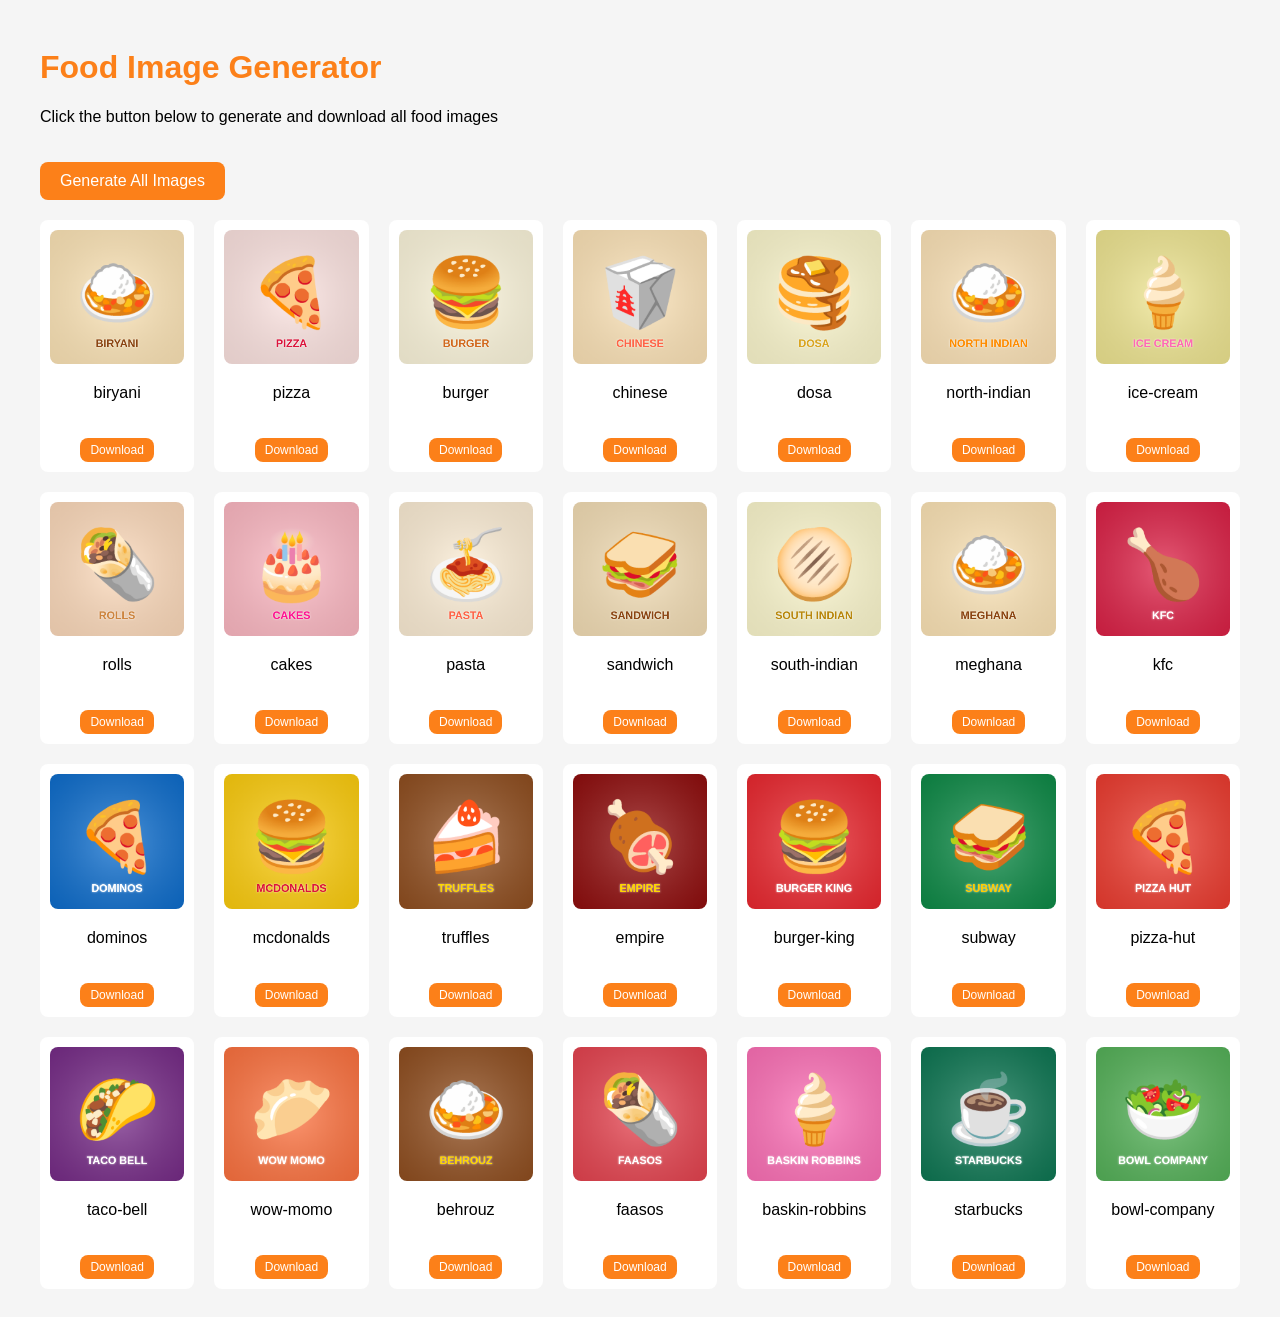
<file: swiggy/swiggy-clone/generate-images.html>
<!DOCTYPE html>
<html lang="en">

<head>
    <meta charset="UTF-8">
    <meta name="viewport" content="width=device-width, initial-scale=1.0">
    <title>Generate Food Images</title>
    <style>
        body {
            font-family: Arial, sans-serif;
            padding: 20px;
            background: #f5f5f5;
        }

        .container {
            max-width: 1200px;
            margin: 0 auto;
        }

        h1 {
            color: #FC8019;
        }

        .grid {
            display: grid;
            grid-template-columns: repeat(auto-fill, minmax(150px, 1fr));
            gap: 20px;
            margin-top: 20px;
        }

        .image-card {
            background: white;
            padding: 10px;
            border-radius: 8px;
            text-align: center;
        }

        canvas {
            width: 100%;
            border-radius: 8px;
        }

        button {
            margin-top: 20px;
            padding: 10px 20px;
            background: #FC8019;
            color: white;
            border: none;
            border-radius: 8px;
            cursor: pointer;
            font-size: 16px;
        }

        button:hover {
            background: #E67316;
        }
    </style>
</head>

<body>
    <div class="container">
        <h1>Food Image Generator</h1>
        <p>Click the button below to generate and download all food images</p>
        <button onclick="generateAllImages()">Generate All Images</button>
        <div class="grid" id="imageGrid"></div>
    </div>

    <script>
        const foodItems = {
            // Food Categories
            'biryani': { emoji: '🍛', bg: '#FFE5B4', color: '#8B4513' },
            'pizza': { emoji: '🍕', bg: '#FFE4E1', color: '#DC143C' },
            'burger': { emoji: '🍔', bg: '#FFF8DC', color: '#D2691E' },
            'chinese': { emoji: '🥡', bg: '#FFE4B5', color: '#FF6347' },
            'dosa': { emoji: '🥞', bg: '#FFFACD', color: '#DAA520' },
            'north-indian': { emoji: '🍛', bg: '#FFE4B5', color: '#FF8C00' },
            'ice-cream': { emoji: '🍦', bg: '#F0E68C', color: '#FF69B4' },
            'rolls': { emoji: '🌯', bg: '#FFDAB9', color: '#CD853F' },
            'cakes': { emoji: '🎂', bg: '#FFB6C1', color: '#FF1493' },
            'pasta': { emoji: '🍝', bg: '#FFEFD5', color: '#FF6347' },
            'sandwich': { emoji: '🥪', bg: '#F5DEB3', color: '#8B4513' },
            'south-indian': { emoji: '🫓', bg: '#FFFACD', color: '#B8860B' },

            // Restaurants
            'meghana': { emoji: '🍛', bg: '#FFE5B4', color: '#8B4513' },
            'kfc': { emoji: '🍗', bg: '#DC143C', color: '#FFFFFF' },
            'dominos': { emoji: '🍕', bg: '#0066CC', color: '#FFFFFF' },
            'mcdonalds': { emoji: '🍔', bg: '#FFCC00', color: '#DC143C' },
            'truffles': { emoji: '🍰', bg: '#8B4513', color: '#FFD700' },
            'empire': { emoji: '🍖', bg: '#8B0000', color: '#FFD700' },
            'burger-king': { emoji: '🍔', bg: '#EC1C24', color: '#FFFFFF' },
            'subway': { emoji: '🥪', bg: '#00853D', color: '#FFCC00' },
            'pizza-hut': { emoji: '🍕', bg: '#EE3124', color: '#FFFFFF' },
            'taco-bell': { emoji: '🌮', bg: '#702082', color: '#FFFFFF' },
            'wow-momo': { emoji: '🥟', bg: '#FF6B35', color: '#FFFFFF' },
            'behrouz': { emoji: '🍛', bg: '#8B4513', color: '#FFD700' },
            'faasos': { emoji: '🌯', bg: '#E63946', color: '#FFFFFF' },
            'baskin-robbins': { emoji: '🍦', bg: '#FF69B4', color: '#FFFFFF' },
            'starbucks': { emoji: '☕', bg: '#00704A', color: '#FFFFFF' },
            'bowl-company': { emoji: '🥗', bg: '#4CAF50', color: '#FFFFFF' }
        };

        function createFoodImage(name, data, size = 300) {
            const canvas = document.createElement('canvas');
            canvas.width = size;
            canvas.height = size;
            const ctx = canvas.getContext('2d');

            // Background
            ctx.fillStyle = data.bg;
            ctx.fillRect(0, 0, size, size);

            // Add gradient overlay
            const gradient = ctx.createRadialGradient(size / 2, size / 2, 0, size / 2, size / 2, size);
            gradient.addColorStop(0, 'rgba(255, 255, 255, 0.3)');
            gradient.addColorStop(1, 'rgba(0, 0, 0, 0.1)');
            ctx.fillStyle = gradient;
            ctx.fillRect(0, 0, size, size);

            // Emoji
            ctx.font = `${size * 0.5}px Arial`;
            ctx.textAlign = 'center';
            ctx.textBaseline = 'middle';
            ctx.fillText(data.emoji, size / 2, size / 2);

            // Text label
            ctx.font = `bold ${size * 0.08}px Arial`;
            ctx.fillStyle = data.color;
            ctx.shadowColor = 'rgba(255, 255, 255, 0.8)';
            ctx.shadowBlur = 4;
            const displayName = name.replace(/-/g, ' ').toUpperCase();
            ctx.fillText(displayName, size / 2, size * 0.85);

            return canvas;
        }

        function generateAllImages() {
            const grid = document.getElementById('imageGrid');
            grid.innerHTML = '';

            Object.entries(foodItems).forEach(([name, data]) => {
                const card = document.createElement('div');
                card.className = 'image-card';

                const canvas = createFoodImage(name, data);
                card.appendChild(canvas);

                const label = document.createElement('p');
                label.textContent = name;
                card.appendChild(label);

                const downloadBtn = document.createElement('button');
                downloadBtn.textContent = 'Download';
                downloadBtn.style.fontSize = '12px';
                downloadBtn.style.padding = '5px 10px';
                downloadBtn.onclick = () => downloadImage(canvas, name);
                card.appendChild(downloadBtn);

                grid.appendChild(card);
            });
        }

        function downloadImage(canvas, name) {
            const link = document.createElement('a');
            link.download = `${name}.png`;
            link.href = canvas.toDataURL();
            link.click();
        }

        // Auto-generate on load
        window.onload = generateAllImages;
    </script>
</body>

</html>
</file>
